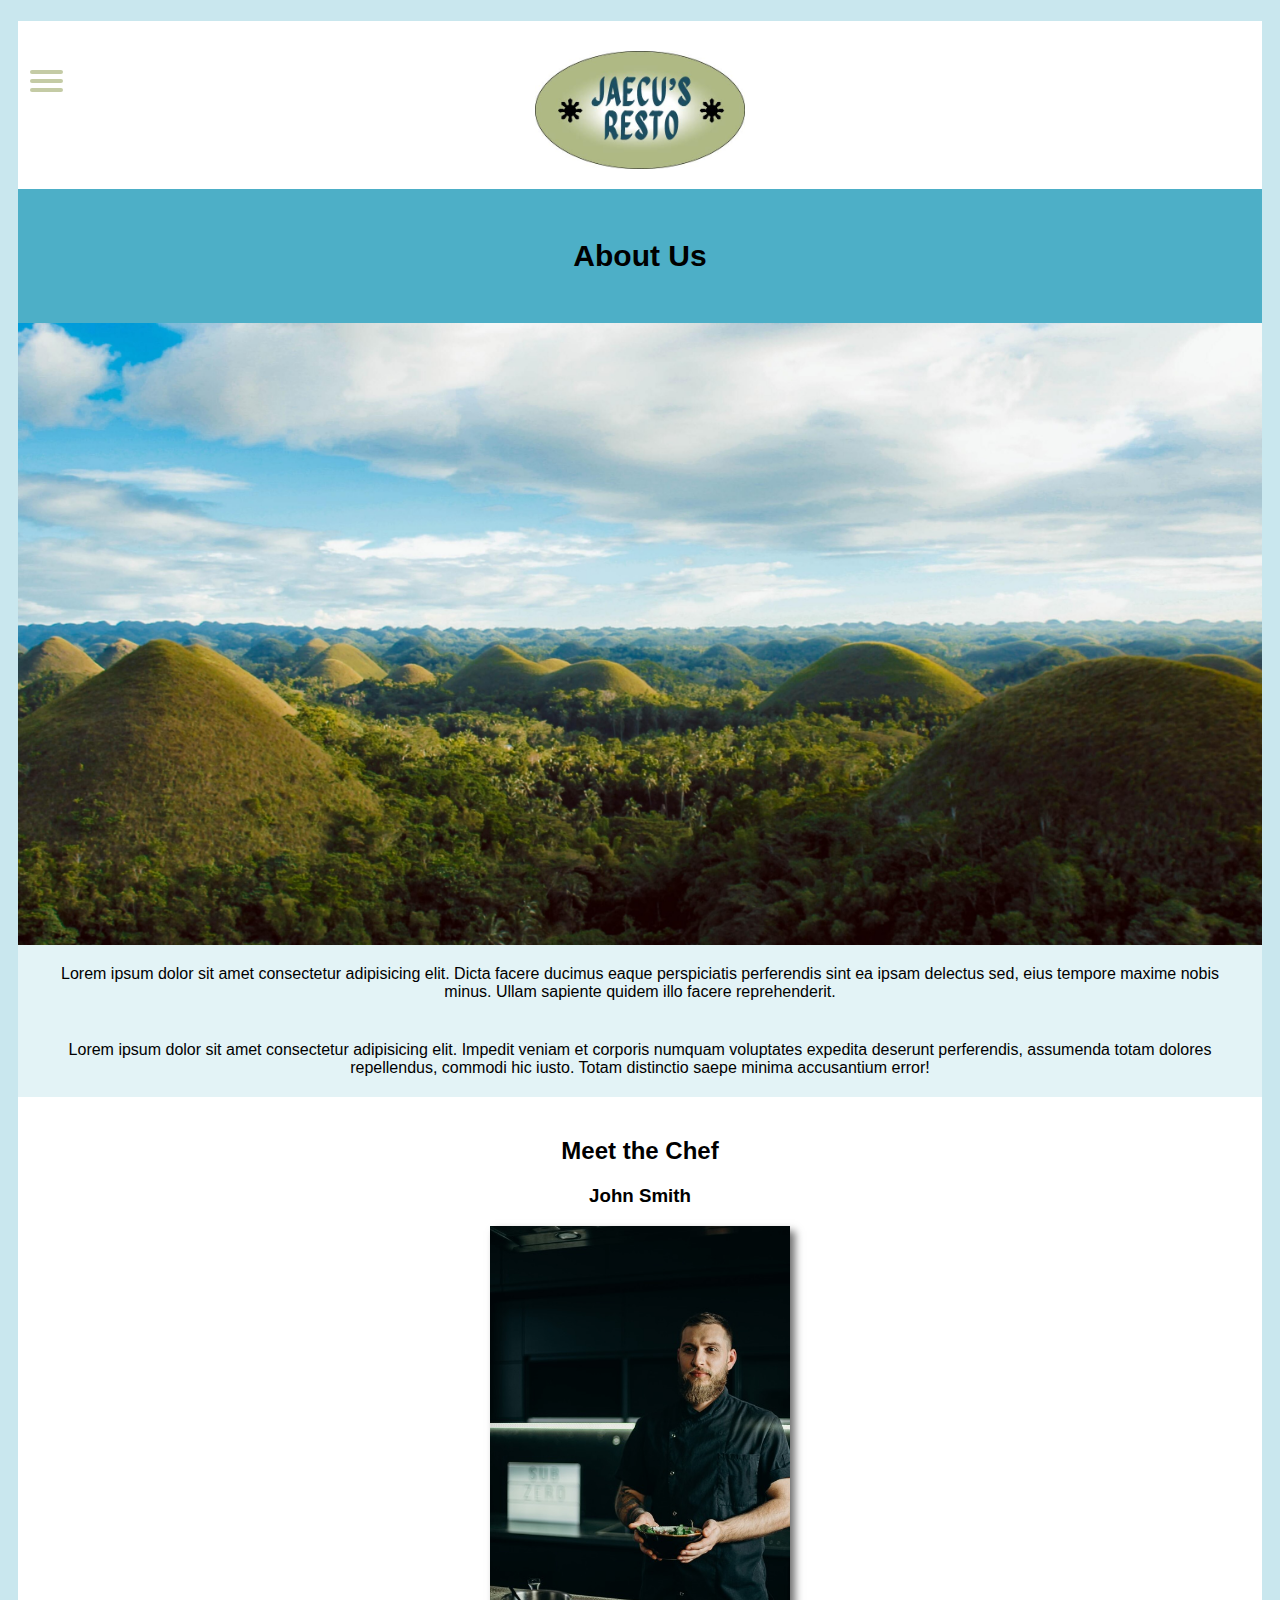
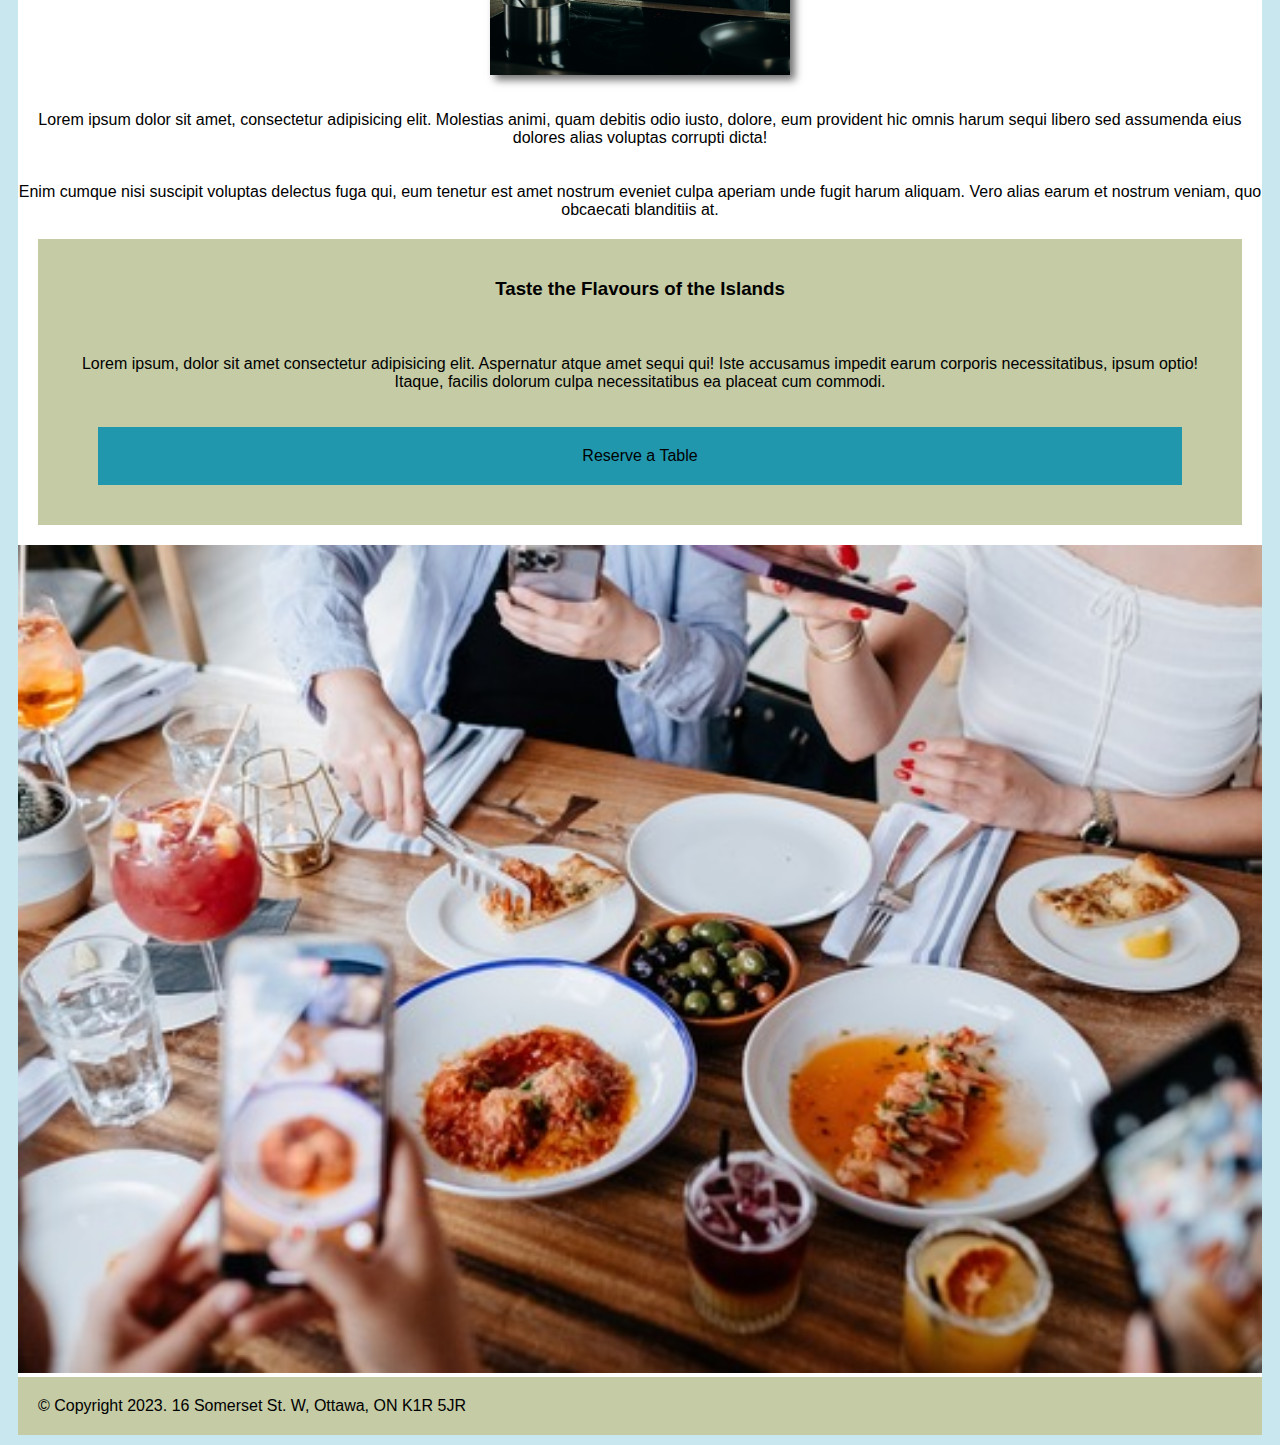
<file: about.html>
<!DOCTYPE html>
<html lang="en">
<head>
    <meta charset="UTF-8">
    <meta http-equiv="X-UA-Compatible" content="IE=edge">
    <meta name="viewport" content="width=device-width, initial-scale=1.0">
    <title>About</title>
    <link href="css/main.css" rel="stylesheet">
</head>
<body>
    <div class="container">
        <header>
            <h1>
                <img src="images/jaecus-resto-logo-full.jpg" alt="jaecu's resto logo">
            </h1>
            <nav>
            <div id="navbar">
                <input type="checkbox" />
                <span></span>
                <span></span>
                <span></span>
                <ul id="menu">
                    <a href="home.html">Home</a></li>
                    <a href="about.html">About</a></li>
                    <a href="contact.html">Contact</a></li>
                </ul>
            </div>
            </nav>
        </header>
    <main>
        <div class="aboutus">
            <h2 class="aboutus">About Us</h2>
            <img src="images/aboutusimg-6000px.jpg" alt="image of phillipines">
            <p>Lorem ipsum dolor sit amet consectetur adipisicing elit. Dicta facere ducimus eaque perspiciatis perferendis sint ea ipsam delectus sed, eius tempore maxime nobis minus. Ullam sapiente quidem illo facere reprehenderit.</p>
            <p>Lorem ipsum dolor sit amet consectetur adipisicing elit. Impedit veniam et corporis numquam voluptates expedita deserunt perferendis, assumenda totam dolores repellendus, commodi hic iusto. Totam distinctio saepe minima accusantium error!</p>
        </div>
        <div class="team">
            <h2>Meet the Chef</h2>
            <h3>John Smith</h3>
            <img src="images/teamimg-500px.jpg" alt="image of chef holding plate of food">
            <p>Lorem ipsum dolor sit amet, consectetur adipisicing elit. Molestias animi, quam debitis odio iusto, dolore, eum provident hic omnis harum sequi libero sed assumenda eius dolores alias voluptas corrupti dicta!</p>
            <p>Enim cumque nisi suscipit voluptas delectus fuga qui, eum tenetur est amet nostrum eveniet culpa aperiam unde fugit harum aliquam. Vero alias earum et nostrum veniam, quo obcaecati blanditiis at.</p>
        </div>
        <div class="reserve">
            <h3>Taste the Flavours of the Islands</h3>
            <p>Lorem ipsum, dolor sit amet consectetur adipisicing elit. Aspernatur atque amet sequi qui! Iste accusamus impedit earum corporis necessitatibus, ipsum optio! Itaque, facilis dolorum culpa necessitatibus ea placeat cum commodi.</p>
            <a href="#">Reserve a Table</a>
        </div>
        <img src="images/foodimg-500px.jpg" alt="image of filipino dish">
    </main>
    <footer>
        &copy; Copyright 2023.
        16 Somerset St. W, Ottawa, ON K1R 5JR
    </footer>
    </div>
</body>
</html>
</file>
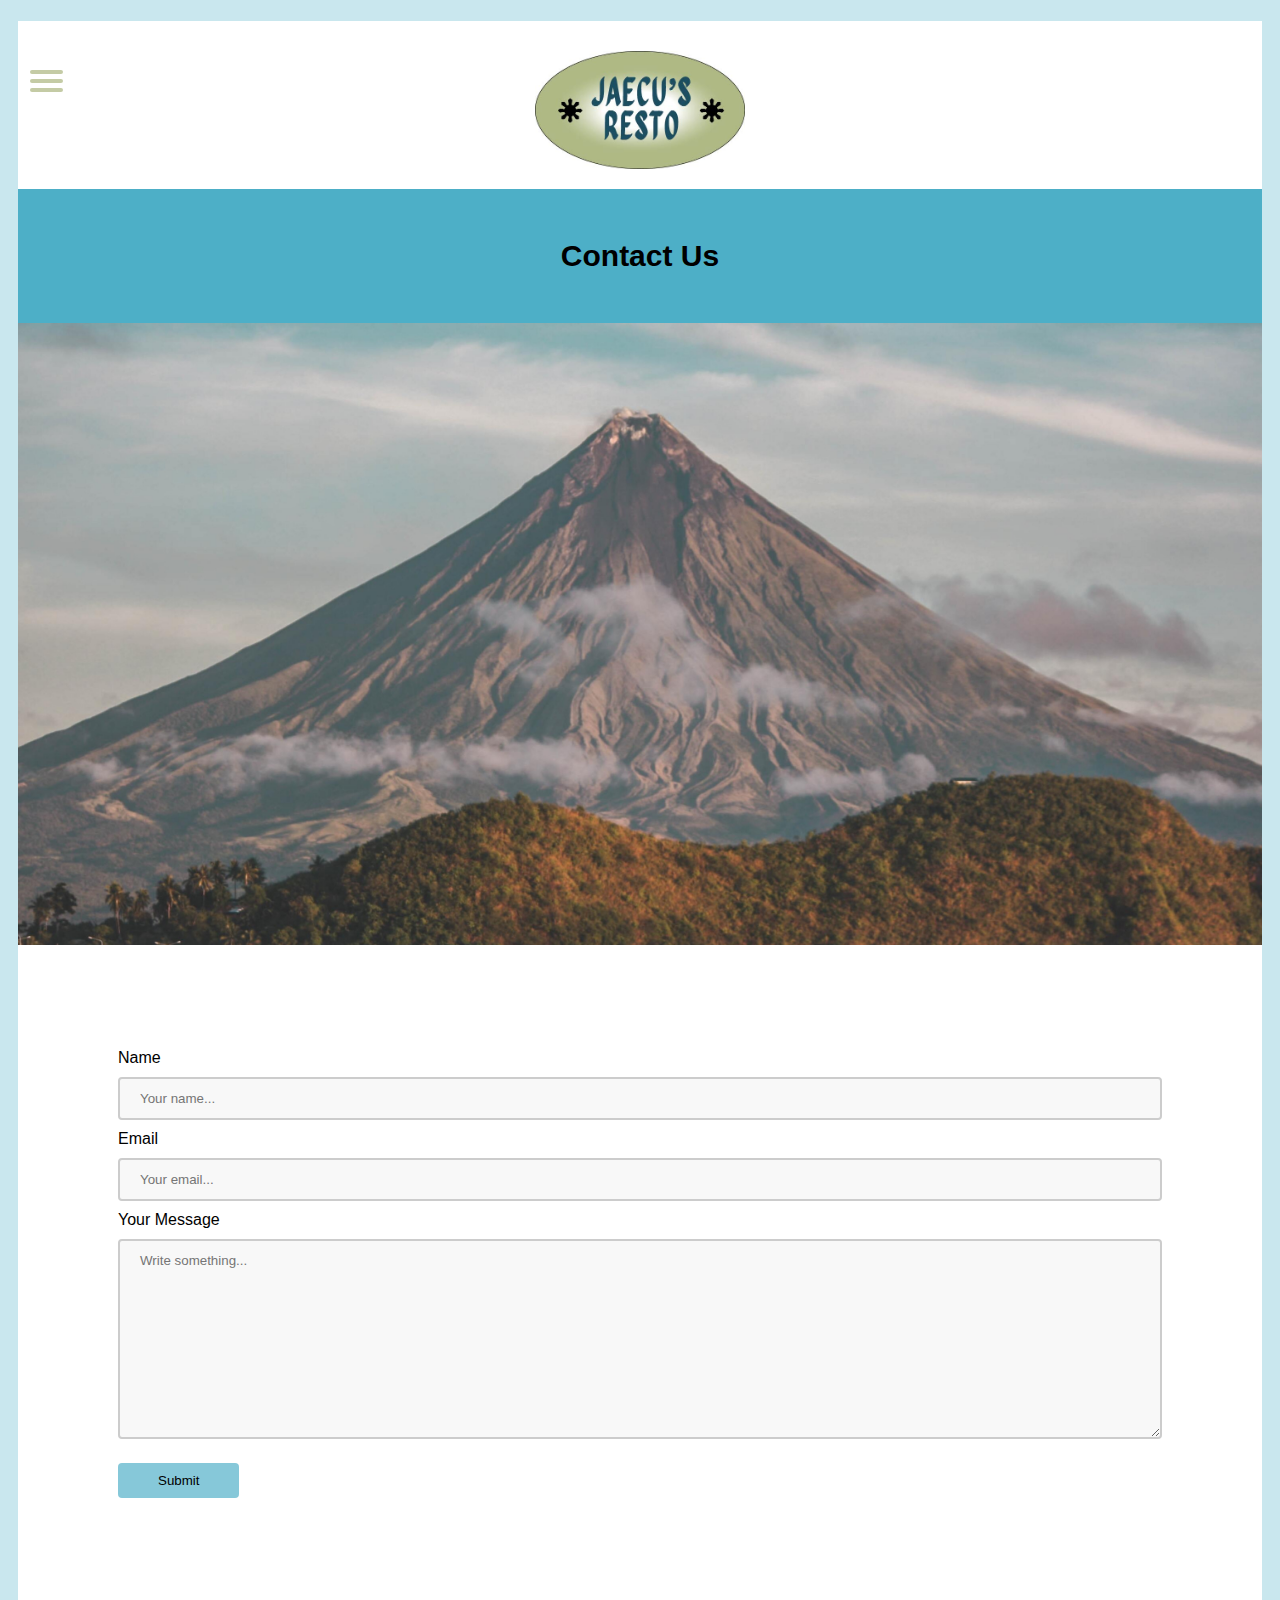
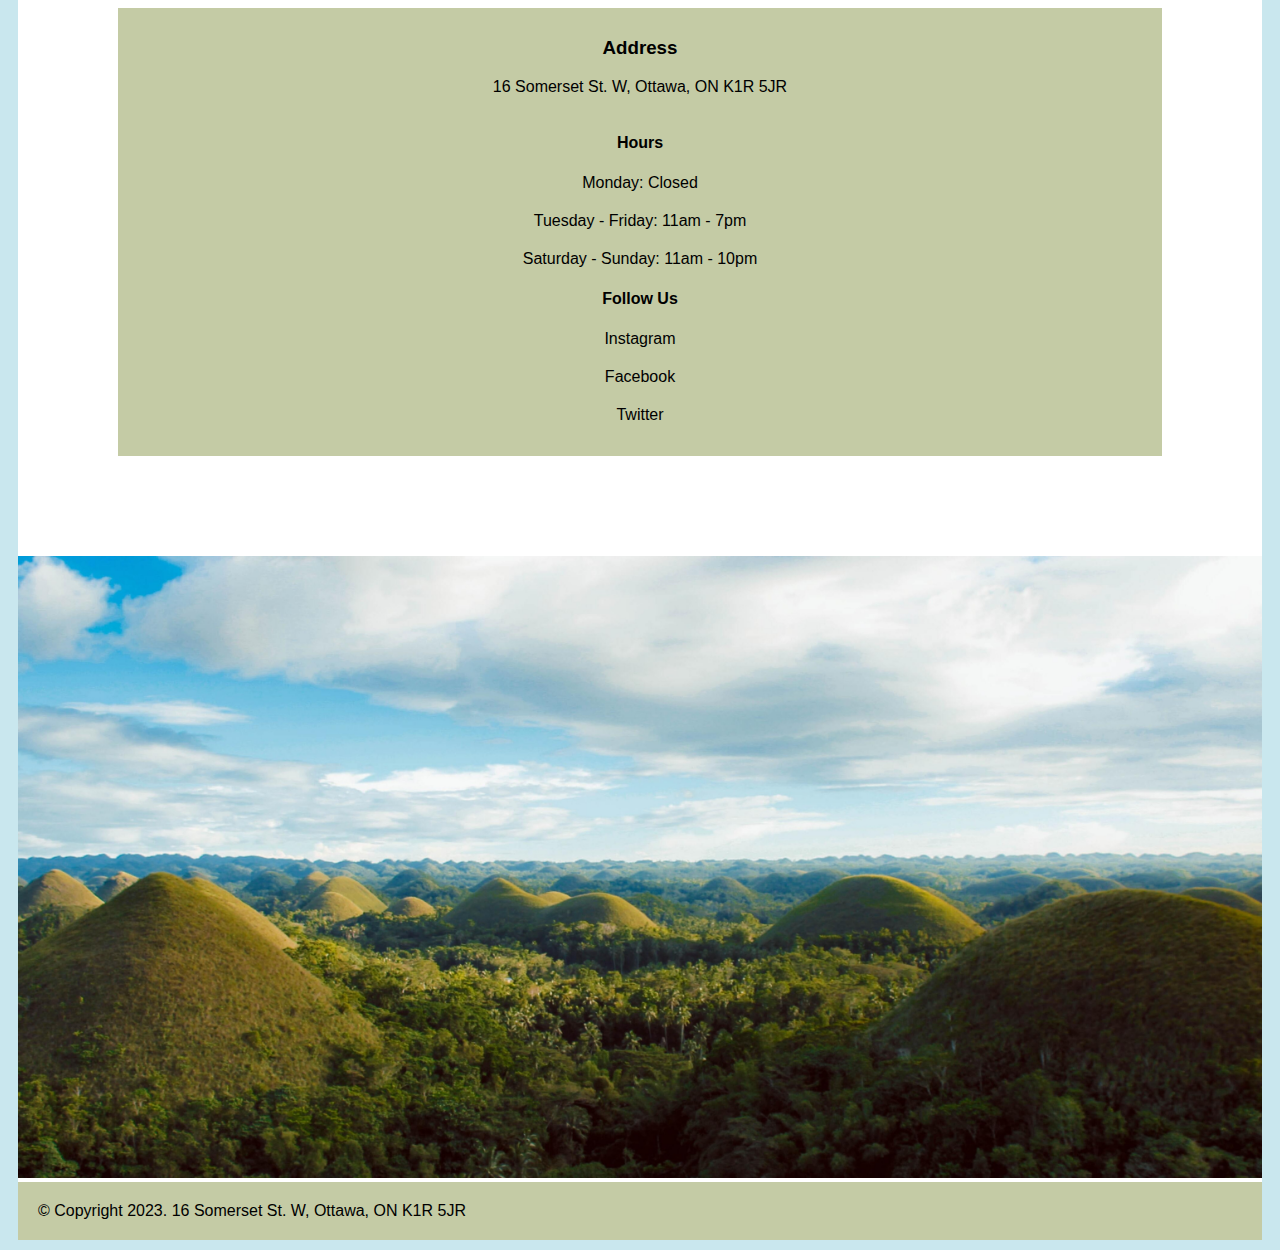
<file: contact.html>
<!DOCTYPE html>
<html lang="en">
<head>
    <meta charset="UTF-8">
    <meta http-equiv="X-UA-Compatible" content="IE=edge">
    <meta name="viewport" content="width=device-width, initial-scale=1.0">
    <title>Contact</title>
    <link href="css/main.css" rel="stylesheet">
</head>
<body>
    <div class="container">
        <header>
            <h1>
                <img src="images/jaecus-resto-logo-full.jpg" alt="jaecu's resto logo">
            </h1>
            <nav>
            <div id="navbar">
                <input type="checkbox" />
                <span></span>
                <span></span>
                <span></span>
                <ul id="menu">
                    <a href="home.html">Home</a></li>
                    <a href="about.html">About</a></li>
                    <a href="contact.html">Contact</a></li>
                </ul>
            </div>
            </nav>
        </header>
        <main>
            <div class="contactus">
                <h2 class="contactus">Contact Us</h2>
                <img src="images/contactusimg-6000px.jpg" alt="image of phillipines">
            </div>
            <div class="contactform">
                <form action="action_page.php">

                    <label for="name">Name</label>
                    <input type="text" id="fname" name="firstname" placeholder="Your name...">
                
                    <label for="email">Email</label>
                    <input type="text" id="email" name="email" placeholder="Your email...">

                    <label for="message">Your Message</label>
                    <textarea id="message" name="message" placeholder="Write something..." style="height:200px"></textarea>

                    <input type="submit" value="Submit">

                </form>
            </div>
            <div class="info">
                <h3>Address</h3>
                <p>
                    16 Somerset St. W,
                    Ottawa, ON K1R 5JR
                </p>
                <table>
                    <tr>
                      <th>Hours</th>
                    </tr>
                    <tr>
                      <td>Monday: Closed</td>
                      <td>Tuesday - Friday: 11am - 7pm</td>
                      <td>Saturday - Sunday: 11am - 10pm</td>
                    </tr>
                    <tr>
                        <th>Follow Us</th>
                      </tr>
                    <tr>
                        <td>Instagram</td>                      <td>Facebook</td>
                        <td>Twitter</td>
                    </tr>
                  </table>
            </div>
            <img src="images/aboutusimg-6000px.jpg" alt="image of phillipines">
        </main>
        <footer>
            &copy; Copyright 2023.
            16 Somerset St. W, Ottawa, ON K1R 5JR
        </footer>
    </div>
</body>
</html>
</file>
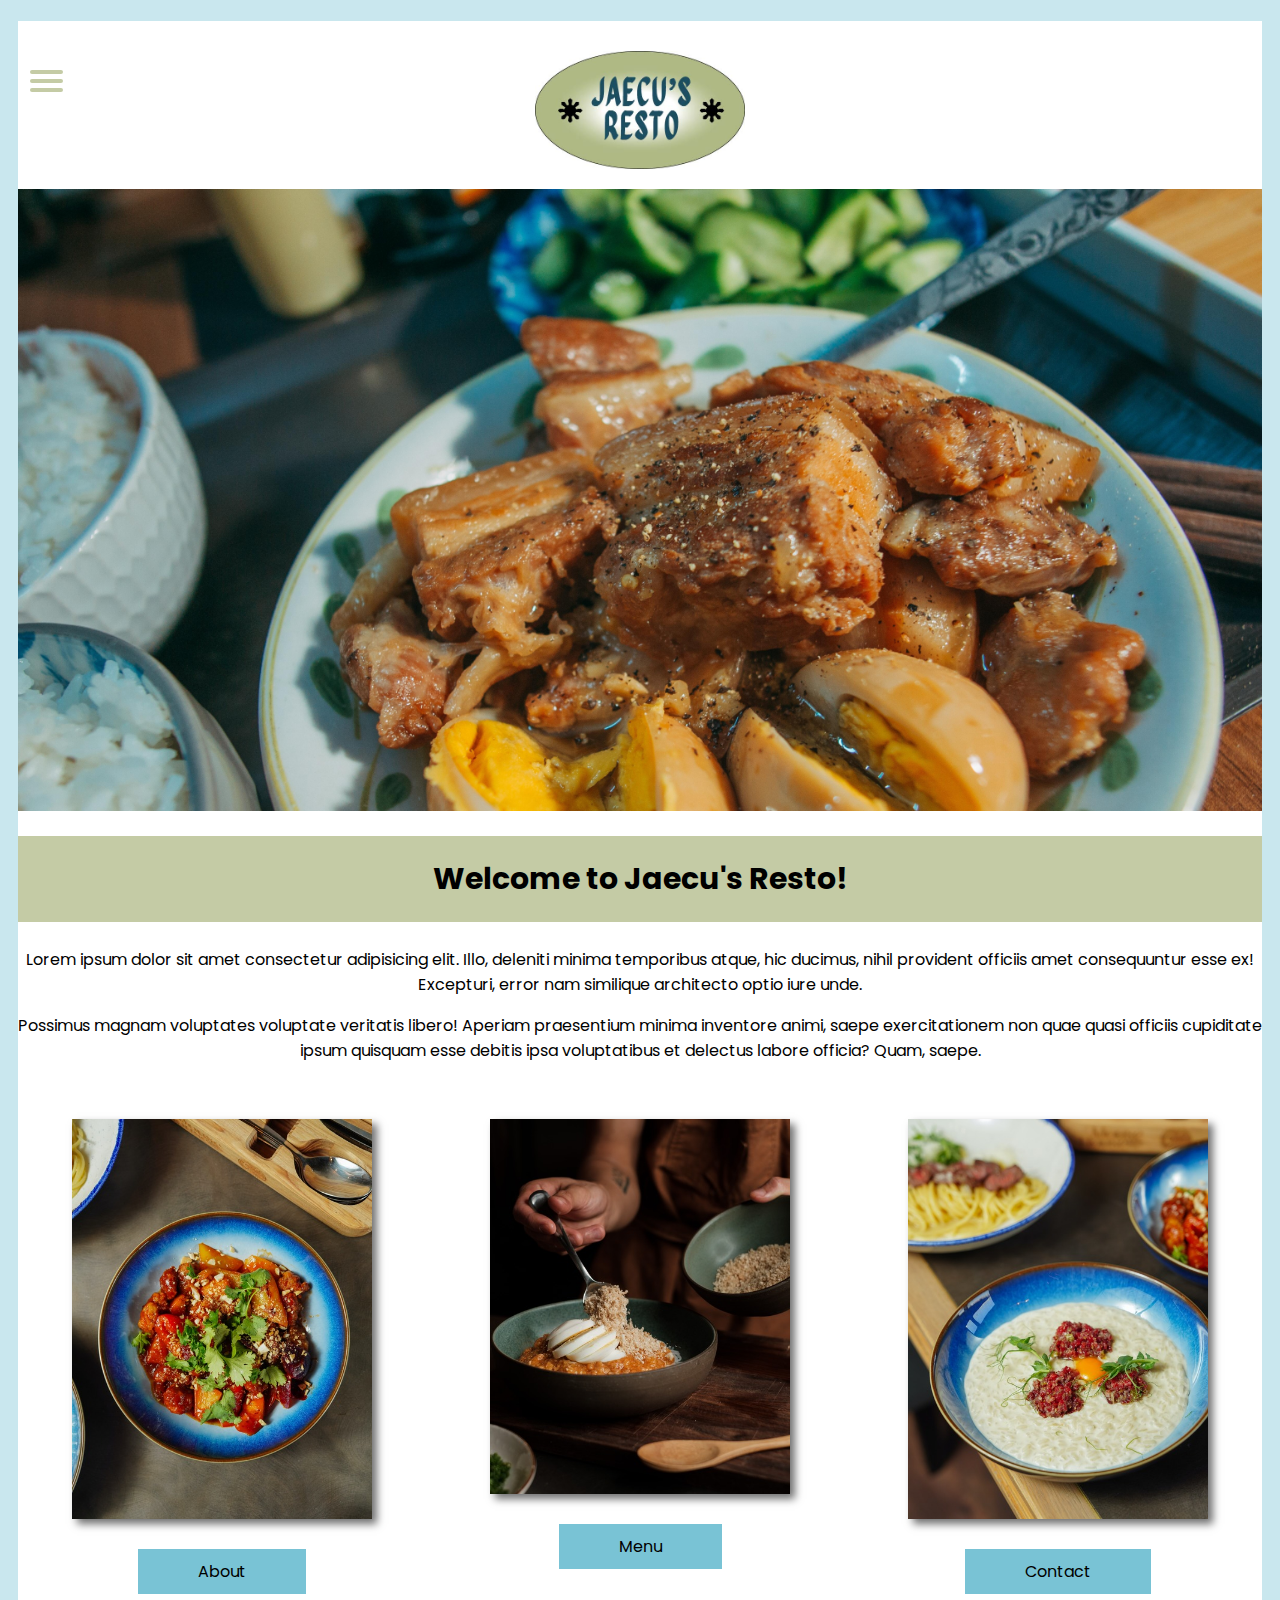
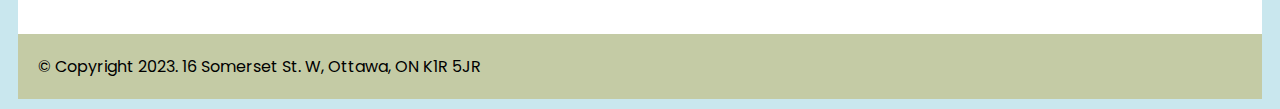
<file: home.html>
<!DOCTYPE html>
<html lang="en">
<head>
    <meta charset="UTF-8">
    <meta http-equiv="X-UA-Compatible" content="IE=edge">
    <meta name="viewport" content="width=device-width, initial-scale=1.0">
    <title>Jaecu's Resto</title>

    <link rel="preconnect" href="https://fonts.googleapis.com">
    <link rel="preconnect" href="https://fonts.gstatic.com" crossorigin>
    <link href="https://fonts.googleapis.com/css2?family=Poppins:ital,wght@0,400;0,700;1,100&display=swap" rel="stylesheet">

    <link href="css/main.css" rel="stylesheet">

</head>
<body>
    <div class="container">
    <header>
        <h1>
            <img src="images/jaecus-resto-logo-full.jpg" alt="jaecu's resto logo">
        </h1>
        <nav>
        <div id="navbar">
            <!--used to create hamburger menu-->
            <input type="checkbox" />
            <span></span>
            <span></span>
            <span></span>
            <ul id="menu">
                <a href="home.html">Home</a></li>
                <a href="about.html">About</a></li>
                <a href="contact.html">Contact</a></li>
            </ul>
        </div>
        </nav>
    </header>
    <main>
        <div class="banner">
            <img src="images/landingpageimg-6000px.jpg" alt="image of filipino dish">
            <h2>
                Welcome to Jaecu's Resto!
            </h2>
            <p>Lorem ipsum dolor sit amet consectetur adipisicing elit. Illo, deleniti minima temporibus atque, hic ducimus, nihil provident officiis amet consequuntur esse ex! Excepturi, error nam similique architecto optio iure unde.</p>
            <p>Possimus magnam voluptates voluptate veritatis libero! Aperiam praesentium minima inventore animi, saepe exercitationem non quae quasi officiis cupiditate ipsum quisquam esse debitis ipsa voluptatibus et delectus labore officia? Quam, saepe.</p>
        </div>
        <section class="box">
            <div class="box1">
                <!--image-->
                <img src="images/aboutimg-500px.jpg" alt="image of filipino dish">
                <a href="about.html">About</a>
            </div>
            <div class="box2">
                <!--image-->
                <img src="images/menuimg-500px.jpg" alt="image of filipino dish">
                <a href="#">Menu</a>
            </div>
            <div class="box3">
                <!--image-->
                <img src="images/contactimg-500px.jpg" alt="image of filipino dish">
                <a href="contact.html">Contact</a>
            </div>
        </section>
    </main>
    <footer>
        &copy; Copyright 2023.
        16 Somerset St. W, Ottawa, ON K1R 5JR
    </footer>
    </div>
</body>
</html>
</file>
<file: css/main.css>
* {
    box-sizing: border-box;
    font-family: 'Poppins', sans-serif;
}

/* targeting screens and devices with max-width of 576px */
@media screen and (max-width: 576px) {

body {
    background-color: #048eb037;
}

.container {
    background-color: white;
    margin: 10px;
}

h1 {
    margin-bottom: 0;
}

/* animation added to logo to make it bounce slightly */
@keyframes jump {
    50% {
      transform: translate(0, -10px);
    }
  }

h1 img {
    width: 250px;
    padding: 20px;
    display: block;
    margin-left: auto;
    margin-right: auto;
    padding-top: 30px;
    animation-name: jump;
    animation-duration: 1s;
    animation-iteration-count: infinite;
}

#navbar {
    display: block;
    position: absolute;
    top: 70px;
    bottom: 50px;
    left: 30px;
    z-index: 1;
}

#navbar a {
    text-decoration: none;
    color: black;
    transition: color 0.3s ease;
    padding: 5px;
}

#navbar a:hover {
    color: #5e730ba2;
    font-weight: bold;
}

#navbar input {
    display: block;
    width: 40px;
    height: 32px;
    position: absolute;
    top: -7px;
    left: -5px;
    opacity: 0;
    z-index: 2;
}

#navbar span {
    display: block;
    width: 33px;
    height: 4px;
    margin-bottom: 5px;
    position: relative;
    background-color: #5e730b5e;
    border-radius: 3px;
    z-index: 1;
    transform-origin: 4px 0px;
    transition: transform 0.5s, background 0.5s,
    opacity 0.55s ease;
}

#navbar span:first-child {
  transform-origin: 0% 0%;
}

#navbar span:nth-last-child(2) {
  transform-origin: 0% 100%;
}

#navbar input:checked ~ span {
  opacity: 1;
  transform: rotate(45deg) translate(-2px, -1px);
  background: #232323;
}

#navbar input:checked ~ span:nth-last-child(3) {
  opacity: 0;
  transform: rotate(0deg) scale(0.2, 0.2);
}

#navbar input:checked ~ span:nth-last-child(2) {
  transform: rotate(-45deg) translate(0, -1px);
}

#menu {
  position: absolute;
  width: 800px;
  margin: -100px 0 0 -50px;
  padding: 100px;
  padding-top: 125px;
  background:white;
  display: flex;
  flex-direction: column;
  list-style-type: none;
  
  transform-origin: 0% 0%;
  transform: translate(-100%, 0);
  
  transition: transform 0.5s;
}

#menu li {
  padding: 10px 0;
  font-size: 22px;
}

#navbar input:checked ~ ul {
  transform: none;
}

/*nav ul {
    list-style-type: none;
    margin: 0;
    padding: 20px;
    display: flex;
    flex-direction: column;
    align-items: center;
}  

nav ul li a {
    text-decoration: none;
    color: black;
}

nav ul li a:hover {
    background-color: #048eb0d8;
    color: white;
    padding-left: 50px;
    padding-right: 50px;
}*/

.aboutus img {
    display: block;
    margin-left: auto;
    margin-right: auto;
    width: 100%;
    height: auto;
}

.banner img {
    display: block;
    margin-left: auto;
    margin-right: auto;
    width: 100%;
    height: auto;
}

.aboutus h2 {
    background-color: #048eb0b5;
    padding: 50px;
    text-align: center;
    font-size: 30px;
    margin: 0;
}

.banner h2 {
    background-color: #5e730b5e;
    padding: 20px;
    text-align: center;
    font-size: 30px;
}

.aboutus p {
    text-align: center;
    background-color: #048eb01c;
    margin: 0;
    padding: 20px;
}

.banner p {
    text-align: center;
}

.box {
    padding: 20px;
    display: flex;
    flex-direction: column;
}

.box1 {
    padding: 20px;
    display: flex;
    flex-direction: column;
    align-items: center;
}

.box1 img {
    width: 300px;
    height: auto;
    box-shadow: 5px 5px 8px rgba(0, 0, 0, 0.563);
}

.box1 a {
    padding: 10px;
    padding-left: 60px;
    padding-right: 60px;
    margin-top: 30px;
    list-style-type: none;
    text-decoration: none;
    background-color: #048eb088;
    color: black;
}

.box1 a:hover {
    background-color: #5e730b5e;
}

.box2 {
    padding: 20px;
    display: flex;
    flex-direction: column;
    align-items: center;
}

.box2 img {
    width: 300px;
    height: auto;
    box-shadow: 5px 5px 8px rgba(0, 0, 0, 0.563);
}

.box2 a {
    padding: 10px;
    padding-left: 60px;
    padding-right: 60px;
    margin-top: 30px;
    list-style-type: none;
    text-decoration: none;
    background-color: #048eb088;
    color: black;
}

.box2 a:hover {
    background-color: #5e730b5e;
}

.box3 {
    padding: 20px;
    display: flex;
    flex-direction: column;
    align-items: center;
}

.box3 img {
    width: 300px;
    height: auto;
    box-shadow: 5px 5px 8px rgba(0, 0, 0, 0.563);
}

.box3 a {
    padding: 10px;
    padding-left: 60px;
    padding-right: 60px;
    margin-top: 30px;
    list-style-type: none;
    text-decoration: none;
    background-color: #048eb088;
    color: black;
}

.box3 a:hover {
    background-color: #5e730b5e;
}

.team {
    padding-top: 20px;
}

.team h2, h3 {
    text-align: center;
}

.team img {
    width: 300px;
    height: auto;
    box-shadow: 5px 5px 8px rgba(0, 0, 0, 0.563);
    display: block;
    margin-left: auto;
    margin-right: auto;
}

.team p {
    text-align: center;
    padding-top: 20px;
}

.reserve {
    background-color:#5e730b5e;
    margin: 20px;
    padding: 20px;
    display: flex;
    flex-direction: column;
}

.reserve p {
    text-align: center;
    padding-top: 20px;
}

.reserve a {
    text-align: center;
    text-decoration: none;
    color: black;
    background-color: #048eb0d8;
    margin: 20px 40px;
    padding: 20px;
}

.reserve a:hover {
    background-color: #5e730b5e;
}

main img {
    width: 100%;
    height: auto;
}

.contactus h2 {
    text-align: center;
    background-color: #048eb0b5;
    padding: 50px;
    font-size: 30px;
    margin: 0;
}

.contactform {
    margin: 100px;
}

.contactform label {
    padding-top: 10px;
}

.contactform input[type=text] {
    width: 100%;
    padding: 12px 20px;
    margin: 10px 0;
    box-sizing:border-box;
    background-color: #f8f8f8;
    border: 2px solid #ccc;;
    border-radius: 4px;
}

.contactform textarea {
    width: 100%;
    height: 150px;
    padding: 12px 20px;
    margin: 10px 0;
    box-sizing: border-box;
    border: 2px solid #ccc;
    border-radius: 4px;
    background-color: #f8f8f8;
}

.contactform input[type=submit] {
    padding: 10px 40px;
    margin: 10px 0;
    background-color: #048eb07b;
    border: none;
    border-radius: 4px;
}

.contactform input[type=submit]:hover {
    background-color:#5e730b5e;
}

.info {
    background-color:#5e730b5e;
    margin: 100px;
    padding: 10px;
}

.info p {
    text-align: center;
}

.info table, th, td {
    display: flex;
    flex-direction: column;
    align-items: center;
    padding: 10px;
}

footer {
    background-color: #5e730b5e;
    padding: 20px;
}
}

/* targeting screens and devices with min-width of 768px */
@media screen and (min-width: 768px) {
    body {
        background-color: #048eb037;
    }
    
    .container {
        background-color: white;
        margin: 10px;
    }
    
    h1 {
        margin-bottom: 0;
    }

    /* animation added to logo to make it bounce slightly */
    @keyframes jump {
        50% {
          transform: translate(0, -10px);
        }
      }
    
    h1 img {
        width: 250px;
        padding: 20px;
        display: block;
        margin-left: auto;
        margin-right: auto;
        padding-top: 30px;
        animation-name: jump;
        animation-duration: 1s;
        animation-iteration-count: infinite;
    }
    
    #navbar {
        display: block;
        position: absolute;
        top: 70px;
        bottom: 50px;
        left: 30px;
        z-index: 1;
    }
    
    #navbar a {
        text-decoration: none;
        color: black;
        transition: color 0.3s ease;
        padding: 5px;
    }
    
    #navbar a:hover {
        color: #5e730ba2;
        font-weight: bold;
    }
    
    #navbar input {
        display: block;
        width: 40px;
        height: 32px;
        position: absolute;
        top: -7px;
        left: -5px;
        opacity: 0;
        z-index: 2;
    }
    
    #navbar span {
        display: block;
        width: 33px;
        height: 4px;
        margin-bottom: 5px;
        position: relative;
        background-color: #5e730b5e;
        border-radius: 3px;
        z-index: 1;
        transform-origin: 4px 0px;
        transition: transform 0.5s, background 0.5s,
        opacity 0.55s ease;
    }
    
    #navbar span:first-child {
      transform-origin: 0% 0%;
    }
    
    #navbar span:nth-last-child(2) {
      transform-origin: 0% 100%;
    }
    
    #navbar input:checked ~ span {
      opacity: 1;
      transform: rotate(45deg) translate(-2px, -1px);
      background: #232323;
    }
    
    #navbar input:checked ~ span:nth-last-child(3) {
      opacity: 0;
      transform: rotate(0deg) scale(0.2, 0.2);
    }
    
    #navbar input:checked ~ span:nth-last-child(2) {
      transform: rotate(-45deg) translate(0, -1px);
    }
    
    #menu {
      position: absolute;
      width: 800px;
      margin: -100px 0 0 -50px;
      padding: 100px;
      padding-top: 125px;
      background:white;
      display: flex;
      flex-direction: column;
      list-style-type: none;
      
      transform-origin: 0% 0%;
      transform: translate(-100%, 0);
      
      transition: transform 0.5s;
    }
    
    #menu li {
      padding: 10px 0;
      font-size: 22px;
    }
    
    #navbar input:checked ~ ul {
      transform: none;
    }

    .aboutus img {
        display: block;
        margin-left: auto;
        margin-right: auto;
        width: 100%;
        height: auto;
    }
    
    .banner img {
        display: block;
        margin-left: auto;
        margin-right: auto;
        width: 100%;
        height: auto;
    }
    
    .aboutus h2 {
        background-color: #048eb0b5;
        padding: 50px;
        text-align: center;
        font-size: 30px;
        margin: 0;
    }
    
    .banner h2 {
        background-color: #5e730b5e;
        padding: 20px;
        text-align: center;
        font-size: 30px;
    }
    
    .aboutus p {
        text-align: center;
        background-color: #048eb01c;
        margin: 0;
        padding: 20px;
    }
    
    .banner p {
        text-align: center;
    }

    .box {
        display: grid;
        grid-template-columns: 1fr 1fr 1fr;
        grid-gap: 50px;
        padding: 20px;
    }
    .box1 {
        padding: 20px;
        display: flex;
        flex-direction: column;
        align-items: center;
    }
    
    .box1 img {
        width: 300px;
        height: auto;
        box-shadow: 5px 5px 8px rgba(0, 0, 0, 0.563);
    }
    
    .box1 a {
        padding: 10px;
        padding-left: 60px;
        padding-right: 60px;
        margin-top: 30px;
        list-style-type: none;
        text-decoration: none;
        background-color: #048eb088;
        color: black;
    }
    
    .box1 a:hover {
        background-color: #5e730b5e;
    }
    
    .box2 {
        padding: 20px;
        display: flex;
        flex-direction: column;
        align-items: center;
    }
    
    .box2 img {
        width: 300px;
        height: auto;
        box-shadow: 5px 5px 8px rgba(0, 0, 0, 0.563);
    }
    
    .box2 a {
        padding: 10px;
        padding-left: 60px;
        padding-right: 60px;
        margin-top: 30px;
        list-style-type: none;
        text-decoration: none;
        background-color: #048eb088;
        color: black;
    }
    
    .box2 a:hover {
        background-color: #5e730b5e;
    }
    
    .box3 {
        padding: 20px;
        display: flex;
        flex-direction: column;
        align-items: center;
    }
    
    .box3 img {
        width: 300px;
        height: auto;
        box-shadow: 5px 5px 8px rgba(0, 0, 0, 0.563);
    }
    
    .box3 a {
        padding: 10px;
        padding-left: 60px;
        padding-right: 60px;
        margin-top: 30px;
        list-style-type: none;
        text-decoration: none;
        background-color: #048eb088;
        color: black;
    }
    
    .box3 a:hover {
        background-color: #5e730b5e;
    }
    
    .team {
        padding-top: 20px;
    }
    
    .team h2, h3 {
        text-align: center;
    }
    
    .team img {
        width: 300px;
        height: auto;
        box-shadow: 5px 5px 8px rgba(0, 0, 0, 0.563);
        display: block;
        margin-left: auto;
        margin-right: auto;
    }
    
    .team p {
        text-align: center;
        padding-top: 20px;
    }
    
    .reserve {
        background-color:#5e730b5e;
        margin: 20px;
        padding: 20px;
        display: flex;
        flex-direction: column;
    }
    
    .reserve p {
        text-align: center;
        padding-top: 20px;
    }
    
    .reserve a {
        text-align: center;
        text-decoration: none;
        color: black;
        background-color: #048eb0d8;
        margin: 20px 40px;
        padding: 20px;
    }
    
    .reserve a:hover {
        background-color: #5e730b5e;
    }
    
    main img {
        width: 100%;
        height: auto;
    }
    
    .contactus h2 {
        text-align: center;
        background-color: #048eb0b5;
        padding: 50px;
        font-size: 30px;
        margin: 0;
    }
    
    .contactform {
        margin: 100px;
    }
    
    .contactform label {
        padding-top: 10px;
    }
    
    .contactform input[type=text] {
        width: 100%;
        padding: 12px 20px;
        margin: 10px 0;
        box-sizing:border-box;
        background-color: #f8f8f8;
        border: 2px solid #ccc;;
        border-radius: 4px;
    }
    
    .contactform textarea {
        width: 100%;
        height: 150px;
        padding: 12px 20px;
        margin: 10px 0;
        box-sizing: border-box;
        border: 2px solid #ccc;
        border-radius: 4px;
        background-color: #f8f8f8;
    }
    
    .contactform input[type=submit] {
        padding: 10px 40px;
        margin: 10px 0;
        background-color: #048eb07b;
        border: none;
        border-radius: 4px;
    }
    
    .contactform input[type=submit]:hover {
        background-color:#5e730b5e;
    }
    
    .info {
        background-color:#5e730b5e;
        margin: 100px;
        padding: 10px;
    }
    
    .info p {
        text-align: center;
    }
    
    .info table, th, td {
        display: flex;
        flex-direction: column;
        align-items: center;
        padding: 10px;
    }
    
    footer {
        background-color: #5e730b5e;
        padding: 20px;
    }
}

/* targeting screens and devices with min-width of 992px */
@media screen and (min-width: 992px) {
    body {
        background-color: #048eb037;
    }
    
    .container {
        background-color: white;
        margin: 10px;
    }
    
    h1 {
        margin-bottom: 0;
    }

/* animation added to logo to make it bounce slightly */
    @keyframes jump {
        50% {
          transform: translate(0, -10px);
        }
      }
    
    h1 img {
        width: 250px;
        padding: 20px;
        display: block;
        margin-left: auto;
        margin-right: auto;
        padding-top: 30px;
        animation-name: jump;
        animation-duration: 1s;
        animation-iteration-count: infinite;
    }
    
    #navbar {
        display: block;
        position: absolute;
        top: 70px;
        bottom: 50px;
        left: 30px;
        z-index: 1;
    }
    
    #navbar a {
        text-decoration: none;
        color: black;
        transition: color 0.3s ease;
        padding: 5px;
    }
    
    #navbar a:hover {
        color: #5e730ba2;
        font-weight: bold;
    }
    
    #navbar input {
        display: block;
        width: 40px;
        height: 32px;
        position: absolute;
        top: -7px;
        left: -5px;
        opacity: 0;
        z-index: 2;
    }
    
    #navbar span {
        display: block;
        width: 33px;
        height: 4px;
        margin-bottom: 5px;
        position: relative;
        background-color: #5e730b5e;
        border-radius: 3px;
        z-index: 1;
        transform-origin: 4px 0px;
        transition: transform 0.5s, background 0.5s,
        opacity 0.55s ease;
    }
    
    #navbar span:first-child {
      transform-origin: 0% 0%;
    }
    
    #navbar span:nth-last-child(2) {
      transform-origin: 0% 100%;
    }
    
    #navbar input:checked ~ span {
      opacity: 1;
      transform: rotate(45deg) translate(-2px, -1px);
      background: #232323;
    }
    
    #navbar input:checked ~ span:nth-last-child(3) {
      opacity: 0;
      transform: rotate(0deg) scale(0.2, 0.2);
    }
    
    #navbar input:checked ~ span:nth-last-child(2) {
      transform: rotate(-45deg) translate(0, -1px);
    }
    
    #menu {
      position: absolute;
      width: 800px;
      margin: -100px 0 0 -50px;
      padding: 100px;
      padding-top: 125px;
      background:white;
      display: flex;
      flex-direction: column;
      list-style-type: none;
      
      transform-origin: 0% 0%;
      transform: translate(-100%, 0);
      
      transition: transform 0.5s;
    }
    
    #menu li {
      padding: 10px 0;
      font-size: 22px;
    }
    
    #navbar input:checked ~ ul {
      transform: none;
    }

    .aboutus img {
        display: block;
        margin-left: auto;
        margin-right: auto;
        width: 100%;
        height: auto;
    }
    
    .banner img {
        display: block;
        margin-left: auto;
        margin-right: auto;
        width: 100%;
        height: auto;
    }
    
    .aboutus h2 {
        background-color: #048eb0b5;
        padding: 50px;
        text-align: center;
        font-size: 30px;
        margin: 0;
    }
    
    .banner h2 {
        background-color: #5e730b5e;
        padding: 20px;
        text-align: center;
        font-size: 30px;
    }
    
    .aboutus p {
        text-align: center;
        background-color: #048eb01c;
        margin: 0;
        padding: 20px;
    }
    
    .banner p {
        text-align: center;
    }

    .box {
        display: grid;
        grid-template-columns: 1fr 1fr 1fr;
        grid-gap: 50px;
        padding: 20px;
    }
    .box1 {
        padding: 20px;
        display: flex;
        flex-direction: column;
        align-items: center;
    }
    
    .box1 img {
        width: 300px;
        height: auto;
        box-shadow: 5px 5px 8px rgba(0, 0, 0, 0.563);
    }
    
    .box1 a {
        padding: 10px;
        padding-left: 60px;
        padding-right: 60px;
        margin-top: 30px;
        list-style-type: none;
        text-decoration: none;
        background-color: #048eb088;
        color: black;
    }
    
    .box1 a:hover {
        background-color: #5e730b5e;
    }
    
    .box2 {
        padding: 20px;
        display: flex;
        flex-direction: column;
        align-items: center;
    }
    
    .box2 img {
        width: 300px;
        height: auto;
        box-shadow: 5px 5px 8px rgba(0, 0, 0, 0.563);
    }
    
    .box2 a {
        padding: 10px;
        padding-left: 60px;
        padding-right: 60px;
        margin-top: 30px;
        list-style-type: none;
        text-decoration: none;
        background-color: #048eb088;
        color: black;
    }
    
    .box2 a:hover {
        background-color: #5e730b5e;
    }
    
    .box3 {
        padding: 20px;
        display: flex;
        flex-direction: column;
        align-items: center;
    }
    
    .box3 img {
        width: 300px;
        height: auto;
        box-shadow: 5px 5px 8px rgba(0, 0, 0, 0.563);
    }
    
    .box3 a {
        padding: 10px;
        padding-left: 60px;
        padding-right: 60px;
        margin-top: 30px;
        list-style-type: none;
        text-decoration: none;
        background-color: #048eb088;
        color: black;
    }
    
    .box3 a:hover {
        background-color: #5e730b5e;
    }
    
    .team {
        padding-top: 20px;
    }
    
    .team h2, h3 {
        text-align: center;
    }
    
    .team img {
        width: 300px;
        height: auto;
        box-shadow: 5px 5px 8px rgba(0, 0, 0, 0.563);
        display: block;
        margin-left: auto;
        margin-right: auto;
    }
    
    .team p {
        text-align: center;
        padding-top: 20px;
    }
    
    .reserve {
        background-color:#5e730b5e;
        margin: 20px;
        padding: 20px;
        display: flex;
        flex-direction: column;
    }
    
    .reserve p {
        text-align: center;
        padding-top: 20px;
    }
    
    .reserve a {
        text-align: center;
        text-decoration: none;
        color: black;
        background-color: #048eb0d8;
        margin: 20px 40px;
        padding: 20px;
    }
    
    .reserve a:hover {
        background-color: #5e730b5e;
    }
    
    main img {
        width: 100%;
        height: auto;
    }
    
    .contactus h2 {
        text-align: center;
        background-color: #048eb0b5;
        padding: 50px;
        font-size: 30px;
        margin: 0;
    }
    
    .contactform {
        margin: 100px;
    }
    
    .contactform label {
        padding-top: 10px;
    }
    
    .contactform input[type=text] {
        width: 100%;
        padding: 12px 20px;
        margin: 10px 0;
        box-sizing:border-box;
        background-color: #f8f8f8;
        border: 2px solid #ccc;;
        border-radius: 4px;
    }
    
    .contactform textarea {
        width: 100%;
        height: 150px;
        padding: 12px 20px;
        margin: 10px 0;
        box-sizing: border-box;
        border: 2px solid #ccc;
        border-radius: 4px;
        background-color: #f8f8f8;
    }
    
    .contactform input[type=submit] {
        padding: 10px 40px;
        margin: 10px 0;
        background-color: #048eb07b;
        border: none;
        border-radius: 4px;
    }
    
    .contactform input[type=submit]:hover {
        background-color:#5e730b5e;
    }
    
    .info {
        background-color:#5e730b5e;
        margin: 100px;
        padding: 10px;
    }
    
    .info p {
        text-align: center;
    }
    
    .info table, th, td {
        display: flex;
        flex-direction: column;
        align-items: center;
        padding: 10px;
    }
    
    footer {
        background-color: #5e730b5e;
        padding: 20px;
    }
}
</file>
